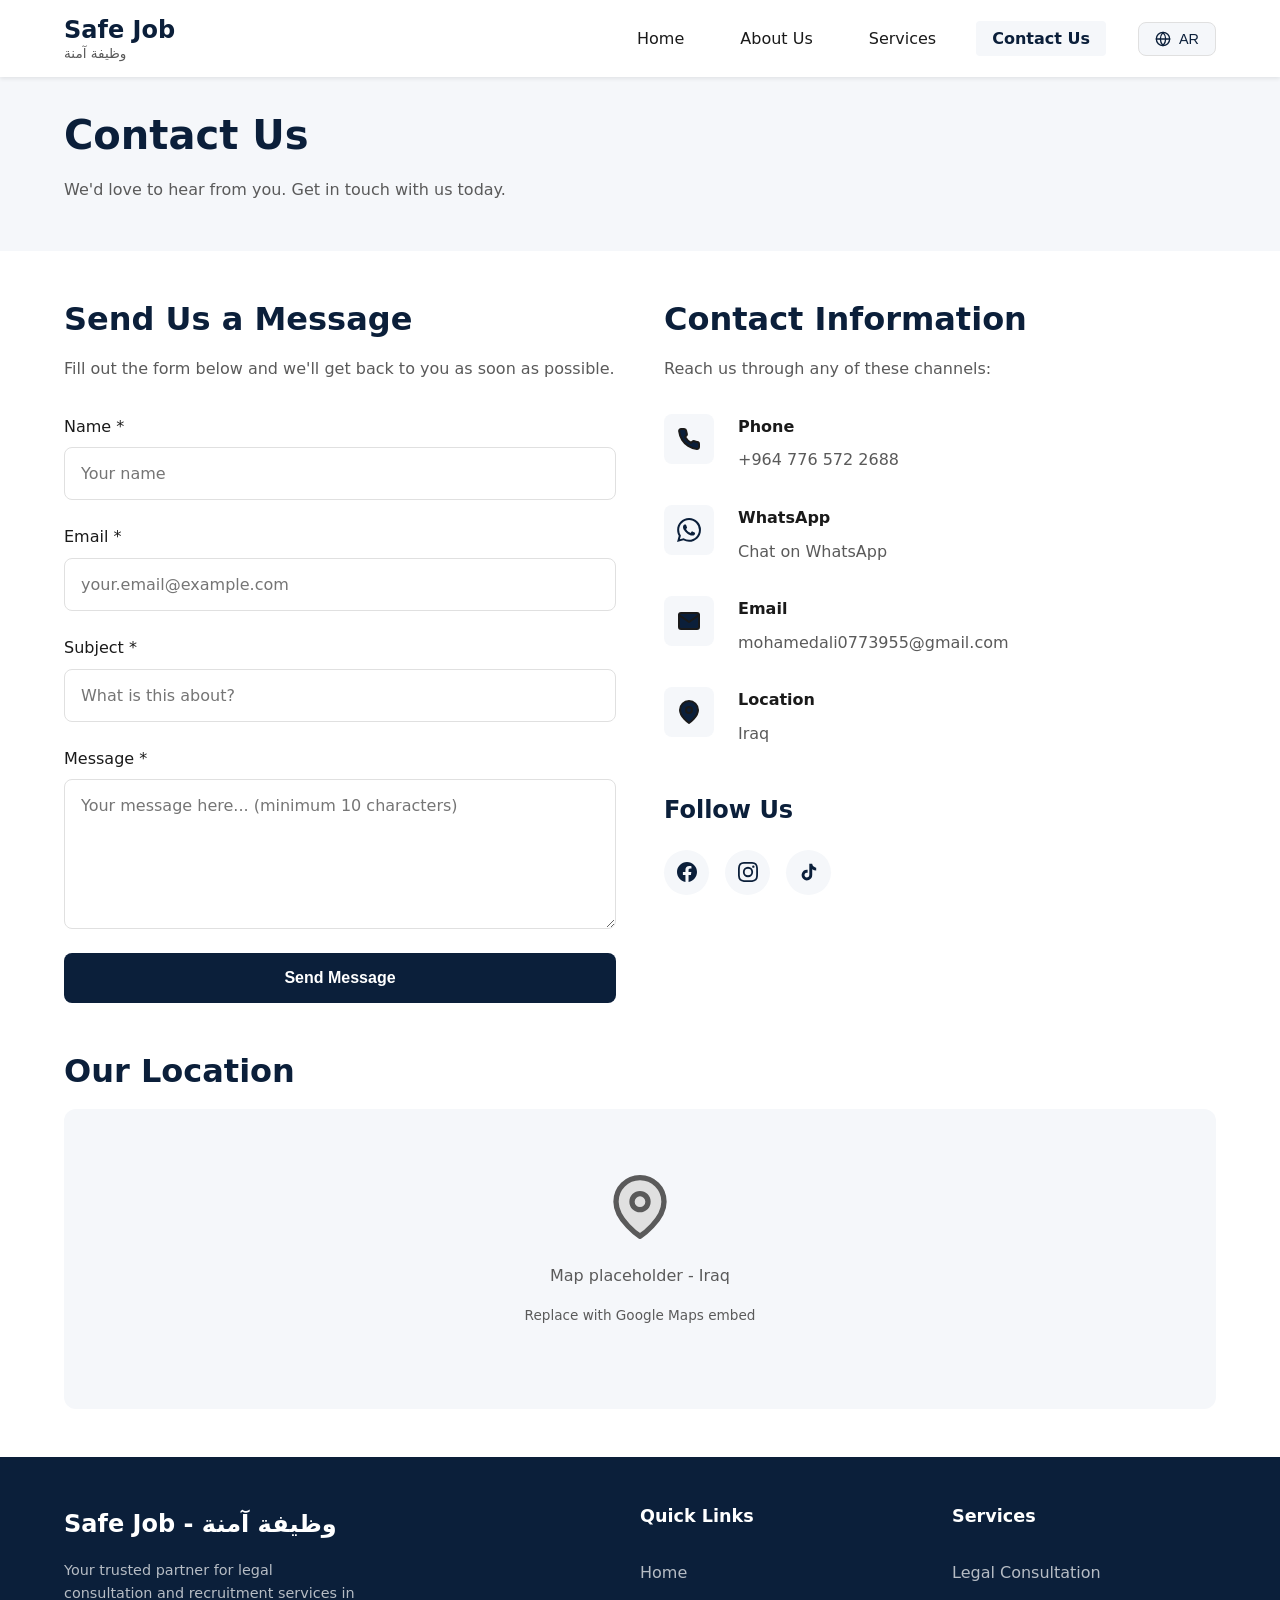
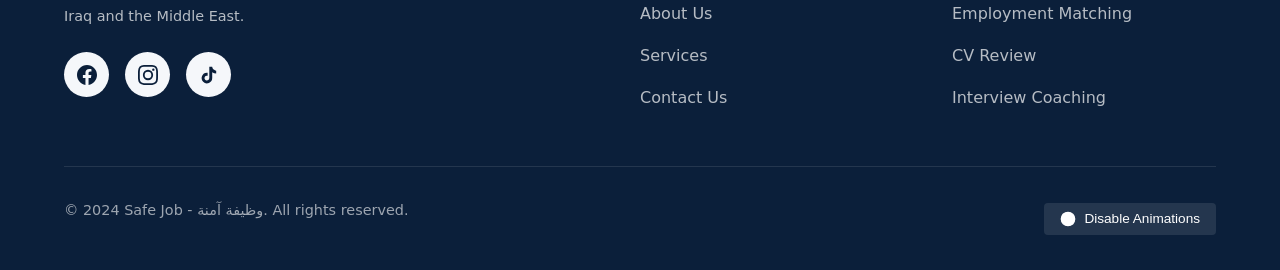
<file: contact.html>
<!-- 
  Safe Job - وظيفة آمنة | Contact Page
  صفحة الاتصال - تتضمن نموذج الاتصال والمعلومات والتواصل الاجتماعي
  
  Testing Language Switcher: اضغط زر تبديل اللغة في الأعلى
  WhatsApp Number: لتغيير رقم الواتساب، عدل الرقم في الرابط أدناه
  Contact Email: لتفعيل البريد الإلكتروني استخدم خدمة مثل Formspree
  Example Formspree: action="https://formspree.io/f/your-form-id"
-->
<!DOCTYPE html>
<html lang="en" dir="ltr">
<head>
    <meta charset="UTF-8">
    <meta name="viewport" content="width=device-width, initial-scale=1.0">
    <meta name="description" content="Contact Safe Job - وظيفة آمنة - Get in touch with us">
    <title>Contact Us - Safe Job - وظيفة آمنة</title>
    <link rel="stylesheet" href="styles.css">
    <script src="script.js" defer></script>
</head>
<body>
    <!-- Header -->
    <header class="sj-header" role="banner">
        <div class="sj-container">
            <div class="sj-header__inner">
                <!-- Logo -->
                <a href="index.html" class="sj-logo" aria-label="Safe Job Home">
                    <span class="sj-logo__main">Safe Job</span>
                    <span class="sj-logo__sub">وظيفة آمنة</span>
                </a>
                
                <!-- Navigation -->
                <nav class="sj-nav" role="navigation" aria-label="Main Navigation">
                    <button class="sj-menu-toggle" id="sj-menu-toggle" aria-expanded="false" aria-controls="sj-nav-list" aria-label="Toggle menu">
                        <span class="sj-menu-toggle__bar"></span>
                        <span class="sj-menu-toggle__bar"></span>
                        <span class="sj-menu-toggle__bar"></span>
                    </button>
                    
                    <ul class="sj-nav__list" id="sj-nav-list" role="menubar">
                        <li role="none">
                            <a href="index.html" class="sj-nav__link" 
                               data-nav-en="Home" data-nav-ar="الرئيسية"
                               data-href-en="index.html" data-href-ar="index.html"
                               role="menuitem">Home</a>
                        </li>
                        <li role="none">
                            <a href="about.html" class="sj-nav__link" 
                               data-nav-en="About Us" data-nav-ar="من نحن"
                               data-href-en="about.html" data-href-ar="about.html"
                               role="menuitem">About Us</a>
                        </li>
                        <li role="none">
                            <a href="services.html" class="sj-nav__link"
                               data-nav-en="Services" data-nav-ar="الخدمات"
                               data-href-en="services.html" data-href-ar="services.html"
                               role="menuitem">Services</a>
                        </li>
                        <li role="none">
                            <a href="contact.html" class="sj-nav__link sj-nav__link--active" 
                               data-nav-en="Contact Us" data-nav-ar="اتصل بنا"
                               data-href-en="contact.html" data-href-ar="contact.html"
                               role="menuitem">Contact Us</a>
                        </li>
                    </ul>
                    
                    <!-- Language Toggle -->
                    <button class="sj-lang-toggle" id="sj-lang-toggle" aria-label="Switch to Arabic">
                        <svg xmlns="http://www.w3.org/2000/svg" width="16" height="16" viewBox="0 0 24 24" fill="none" stroke="currentColor" stroke-width="2" stroke-linecap="round" stroke-linejoin="round">
                            <circle cx="12" cy="12" r="10"></circle>
                            <line x1="2" y1="12" x2="22" y2="12"></line>
                            <path d="M12 2a15.3 15.3 0 0 1 4 10 15.3 15.3 0 0 1-4 10 15.3 15.3 0 0 1-4-10 15.3 15.3 0 0 1 4-10z"></path>
                        </svg>
                        AR
                    </button>
                </nav>
            </div>
        </div>
    </header>

    <!-- Main Content -->
    <main>
        <!-- Page Header -->
        <section class="sj-section sj-section--secondary" style="padding: var(--sj-spacing-lg) 0;">
            <div class="sj-container">
                <h1 data-contact-title-en="Contact Us" data-contact-title-ar="اتصل بنا">Contact Us</h1>
                <p data-contact-subtitle-en="We'd love to hear from you. Get in touch with us today." data-contact-subtitle-ar="نود أن نسمع منك. تواصل معنا اليوم.">
                    We'd love to hear from you. Get in touch with us today.
                </p>
            </div>
        </section>

        <!-- Contact Section -->
        <section class="sj-section" aria-label="Contact Information">
            <div class="sj-container">
                <div class="sj-contact-grid">
                    <!-- Contact Form -->
                    <div class="sj-animate-on-scroll">
                        <h2>Send Us a Message</h2>
                        <p style="margin-bottom: var(--sj-spacing-lg);">Fill out the form below and we'll get back to you as soon as possible.</p>
                        
                        <!-- 
                            Contact Form Notes (Arabic):
                            - الحقول المطلوبة يجب ملؤها
                            - البريد الإلكتروني يجب أن يكون صحيحاً
                            - الرسالة يجب أن تكون 10 أحرف على الأقل
                            - لاستخدام Formspree: أنشئ حساباً مجانياً على formspree.io
                            - احصلي على form ID وضعيه في الرابط أدناه
                            - مثال: action="https://formspree.io/f/your-form-id"
                        -->
                        
                        <!-- Formspree Form - Replace 'YOUR_FORMSPREE_ID' with your actual form ID from formspree.io -->
                        <form class="sj-form" id="sj-contact-form" action="https://formspree.io/f/mpwzgzlr" method="POST">
                            <input type="hidden" name="_subject" value="New Contact Form Submission - Safe Job">
                            <input type="hidden" name="_next" value="?submitted=true">
                            <input type="text" name="_gotcha" style="display:none" tabindex="-1" autocomplete="off">
                            
                            <div class="sj-form__group">
                                <label for="sj-name" class="sj-form__label">Name *</label>
                                <input type="text" id="sj-name" name="name" class="sj-form__input" required aria-required="true" placeholder="Your name">
                                <span class="sj-form__error">Please enter your name</span>
                            </div>
                            
                            <div class="sj-form__group">
                                <label for="sj-email" class="sj-form__label">Email *</label>
                                <input type="email" id="sj-email" name="email" class="sj-form__input" required aria-required="true" placeholder="your.email@example.com">
                                <span class="sj-form__error">Please enter a valid email address</span>
                            </div>
                            
                            <div class="sj-form__group">
                                <label for="sj-subject" class="sj-form__label">Subject *</label>
                                <input type="text" id="sj-subject" name="subject" class="sj-form__input" required aria-required="true" placeholder="What is this about?">
                                <span class="sj-form__error">Please enter a subject</span>
                            </div>
                            
                            <div class="sj-form__group">
                                <label for="sj-message" class="sj-form__label">Message *</label>
                                <textarea id="sj-message" name="message" class="sj-form__textarea" required aria-required="true" placeholder="Your message here... (minimum 10 characters)"></textarea>
                                <span class="sj-form__error">Message must be at least 10 characters</span>
                            </div>
                            
                            <button type="submit" class="sj-btn sj-btn--primary">Send Message</button>
                            
                            <!-- Success/Error Messages -->
                            <div class="sj-form__success" role="alert" aria-live="polite"></div>
                            <div class="sj-form__error" role="alert" aria-live="assertive"></div>
                        </form>
                    </div>
                    
                    <!-- Contact Info -->
                    <div class="sj-animate-on-scroll">
                        <h2>Contact Information</h2>
                        <p style="margin-bottom: var(--sj-spacing-lg);">Reach us through any of these channels:</p>
                        
                        <div class="sj-contact-info">
                            <!-- Phone -->
                            <div class="sj-contact-item">
                                <div class="sj-contact-item__icon">
                                    <svg xmlns="http://www.w3.org/2000/svg" viewBox="0 0 24 24" fill="none" stroke="currentColor" stroke-width="2" stroke-linecap="round" stroke-linejoin="round">
                                        <path d="M22 16.92v3a2 2 0 0 1-2.18 2 19.79 19.79 0 0 1-8.63-3.07 19.5 19.5 0 0 1-6-6 19.79 19.79 0 0 1-3.07-8.67A2 2 0 0 1 4.11 2h3a2 2 0 0 1 2 1.72 12.84 12.84 0 0 0 .7 2.81 2 2 0 0 1-.45 2.11L8.09 9.91a16 16 0 0 0 6 6l1.27-1.27a2 2 0 0 1 2.11-.45 12.84 12.84 0 0 0 2.81.7A2 2 0 0 1 22 16.92z"></path>
                                    </svg>
                                </div>
                                <div>
                                    <div class="sj-contact-item__label">Phone</div>
                                    <a href="tel:+9647765722688" class="sj-contact-item__value">+964 776 572 2688</a>
                                </div>
                            </div>
                            
                            <!-- WhatsApp -->
                            <div class="sj-contact-item">
                                <div class="sj-contact-item__icon">
                                    <svg xmlns="http://www.w3.org/2000/svg" viewBox="0 0 24 24" fill="currentColor">
                                        <path d="M17.472 14.382c-.297-.149-1.758-.867-2.03-.967-.273-.099-.471-.148-.67.15-.197.297-.767.966-.94 1.164-.173.199-.347.223-.644.075-.297-.15-1.255-.463-2.39-1.475-.883-.788-1.48-1.761-1.653-2.059-.173-.297-.018-.458.13-.606.134-.133.298-.347.446-.52.149-.174.198-.298.298-.497.099-.198.05-.371-.025-.52-.075-.149-.669-1.612-.916-2.207-.242-.579-.487-.5-.669-.51-.173-.008-.371-.01-.57-.01-.198 0-.52.074-.792.372-.272.297-1.04 1.016-1.04 2.479 0 1.462 1.065 2.875 1.213 3.074.149.198 2.096 3.2 5.077 4.487.709.306 1.262.489 1.694.625.712.227 1.36.195 1.871.118.571-.085 1.758-.719 2.006-1.413.248-.694.248-1.289.173-1.413-.074-.124-.272-.198-.57-.347m-5.421 7.403h-.004a9.87 9.87 0 01-5.031-1.378l-.361-.214-3.741.982.998-3.648-.235-.374a9.86 9.86 0 01-1.51-5.26c.001-5.45 4.436-9.884 9.888-9.884 2.64 0 5.122 1.03 6.988 2.898a9.825 9.825 0 012.893 6.994c-.003 5.45-4.437 9.884-9.885 9.884m8.413-18.297A11.815 11.815 0 0012.05 0C5.495 0 .16 5.335.157 11.892c0 2.096.547 4.142 1.588 5.945L.057 24l6.305-1.654a11.882 11.882 0 005.683 1.448h.005c6.554 0 11.89-5.335 11.893-11.893a11.821 11.821 0 00-3.48-8.413z"/>
                                    </svg>
                                </div>
                                <div>
                                    <div class="sj-contact-item__label">WhatsApp</div>
                                    <a href="https://wa.me/9647765722688?text=Hello,%20I'm%20interested%20in%20Safe%20Job%20services." 
                                       class="sj-contact-item__value" 
                                       data-whatsapp="contact"
                                       target="_blank" 
                                       rel="noopener noreferrer">
                                        Chat on WhatsApp
                                    </a>
                                </div>
                            </div>
                            
                            <!-- Email -->
                            <div class="sj-contact-item">
                                <div class="sj-contact-item__icon">
                                    <svg xmlns="http://www.w3.org/2000/svg" viewBox="0 0 24 24" fill="none" stroke="currentColor" stroke-width="2" stroke-linecap="round" stroke-linejoin="round">
                                        <path d="M4 4h16c1.1 0 2 .9 2 2v12c0 1.1-.9 2-2 2H4c-1.1 0-2-.9-2-2V6c0-1.1.9-2 2-2z"></path>
                                        <polyline points="22,6 12,13 2,6"></polyline>
                                    </svg>
                                </div>
                                <div>
                                    <div class="sj-contact-item__label">Email</div>
                                    <a href="mailto:mohamedali0773955@gmail.com" class="sj-contact-item__value">mohamedali0773955@gmail.com</a>
                                </div>
                            </div>
                            
                            <!-- Location -->
                            <div class="sj-contact-item">
                                <div class="sj-contact-item__icon">
                                    <svg xmlns="http://www.w3.org/2000/svg" viewBox="0 0 24 24" fill="none" stroke="currentColor" stroke-width="2" stroke-linecap="round" stroke-linejoin="round">
                                        <path d="M21 10c0 7-9 13-9 13s-9-6-9-13a9 9 0 0 1 18 0z"></path>
                                        <circle cx="12" cy="10" r="3"></circle>
                                    </svg>
                                </div>
                                <div>
                                    <div class="sj-contact-item__label">Location</div>
                                    <span class="sj-contact-item__value">Iraq</span>
                                </div>
                            </div>
                        </div>
                        
                        <!-- Social Links -->
                        <div style="margin-top: var(--sj-spacing-xl);">
                            <h3 style="margin-bottom: var(--sj-spacing-md);">Follow Us</h3>
                            <div class="sj-social-links">
                                <a href="https://www.facebook.com/share/18RB3UJqRR/?mibextid=wwXIfr" 
                                   class="sj-social-link" 
                                   target="_blank" 
                                   rel="noopener noreferrer"
                                   aria-label="Facebook">
                                    <svg xmlns="http://www.w3.org/2000/svg" viewBox="0 0 24 24" fill="currentColor">
                                        <path d="M24 12.073c0-6.627-5.373-12-12-12s-12 5.373-12 12c0 5.99 4.388 10.954 10.125 11.854v-8.385H7.078v-3.47h3.047V9.43c0-3.007 1.792-4.669 4.533-4.669 1.312 0 2.686.235 2.686.235v2.953H15.83c-1.491 0-1.956.925-1.956 1.874v2.25h3.328l-.532 3.47h-2.796v8.385C19.612 23.027 24 18.062 24 12.073z"/>
                                    </svg>
                                </a>
                                <a href="https://www.instagram.com/h4p1.7?igsh=MXNzdzN0aHcxZXl6dw%3D%3D&utm_source=qr" 
                                   class="sj-social-link" 
                                   target="_blank" 
                                   rel="noopener noreferrer"
                                   aria-label="Instagram">
                                    <svg xmlns="http://www.w3.org/2000/svg" viewBox="0 0 24 24" fill="currentColor">
                                        <path d="M12 2.163c3.204 0 3.584.012 4.85.07 3.252.148 4.771 1.691 4.919 4.919.058 1.265.069 1.645.069 4.849 0 3.205-.012 3.584-.069 4.849-.149 3.225-1.664 4.771-4.919 4.919-1.266.058-1.644.07-4.85.07-3.204 0-3.584-.012-4.849-.07-3.26-.149-4.771-1.699-4.919-4.92-.058-1.265-.07-1.644-.07-4.849 0-3.204.013-3.583.07-4.849.149-3.227 1.664-4.771 4.919-4.919 1.266-.057 1.645-.069 4.849-.069zM12 0C8.741 0 8.333.014 7.053.072 2.695.272.273 2.69.073 7.052.014 8.333 0 8.741 0 12c0 3.259.014 3.668.072 4.948.2 4.358 2.618 6.78 6.98 6.98C8.333 23.986 8.741 24 12 24c3.259 0 3.668-.014 4.948-.072 4.354-.2 6.782-2.618 6.979-6.98.059-1.28.073-1.689.073-4.948 0-3.259-.014-3.667-.072-4.947-.196-4.354-2.617-6.78-6.979-6.98C15.668.014 15.259 0 12 0zm0 5.838a6.162 6.162 0 100 12.324 6.162 6.162 0 000-12.324zM12 16a4 4 0 110-8 4 4 0 010 8zm6.406-11.845a1.44 1.44 0 100 2.881 1.44 1.44 0 000-2.881z"/>
                                    </svg>
                                </a>
                                <a href="https://www.tiktok.com/@m_h.12_d?_r=1&_t=ZS-93ymhmLVT2C" 
                                   class="sj-social-link" 
                                   target="_blank" 
                                   rel="noopener noreferrer"
                                   aria-label="TikTok">
                                    <svg xmlns="http://www.w3.org/2000/svg" viewBox="0 0 24 24" fill="currentColor">
                                        <path d="M19.59 6.69a4.83 4.83 0 01-3.77-4.25V2h-3.45v13.67a2.89 2.89 0 01-5.2 1.74 2.89 2.89 0 012.31-4.64 2.93 2.93 0 01.88.13V9.4a6.84 6.84 0 00-1-.05A6.33 6.33 0 005 20.1a6.34 6.34 0 0010.86-4.43v-7a8.16 8.16 0 004.77 1.52v-3.4a4.85 4.85 0 01-1-.1z"/>
                                    </svg>
                                </a>
                            </div>
                        </div>
                    </div>
                </div>
                
                <!-- Map Placeholder -->
                <div style="margin-top: var(--sj-spacing-xl);">
                    <h2>Our Location</h2>
                    <!-- 
                        Map Placeholder Note (Arabic):
                        لاستبدال هذا العنصر بخريطة Google:
                        1. اذهب إلى Google Maps واحصل على كود التضمين
                        2. استبدل div.sj-map بكود iframe من Google
                        3. مثال: <iframe src="https://www.google.com/maps/embed?..." ...></iframe>
                    -->
                    <div class="sj-map">
                        <div class="sj-map__placeholder">
                            <svg xmlns="http://www.w3.org/2000/svg" viewBox="0 0 24 24" fill="none" stroke="currentColor" stroke-width="2" stroke-linecap="round" stroke-linejoin="round">
                                <path d="M21 10c0 7-9 13-9 13s-9-6-9-13a9 9 0 0 1 18 0z"></path>
                                <circle cx="12" cy="10" r="3"></circle>
                            </svg>
                            <p>Map placeholder - Iraq</p>
                            <p style="font-size: 0.85rem;">Replace with Google Maps embed</p>
                        </div>
                    </div>
                </div>
            </div>
        </section>
    </main>

    <!-- Footer -->
    <footer class="sj-footer" role="contentinfo">
        <div class="sj-container">
            <div class="sj-footer__grid">
                <div class="sj-footer__brand">
                    <div class="sj-footer__logo">Safe Job - وظيفة آمنة</div>
                    <p class="sj-footer__desc">Your trusted partner for legal consultation and recruitment services in Iraq and the Middle East.</p>
                    <div class="sj-social-links">
                        <a href="https://www.facebook.com/share/18RB3UJqRR/?mibextid=wwXIfr" 
                           class="sj-social-link" 
                           target="_blank" 
                           rel="noopener noreferrer"
                           aria-label="Facebook">
                            <svg xmlns="http://www.w3.org/2000/svg" viewBox="0 0 24 24" fill="currentColor">
                                <path d="M24 12.073c0-6.627-5.373-12-12-12s-12 5.373-12 12c0 5.99 4.388 10.954 10.125 11.854v-8.385H7.078v-3.47h3.047V9.43c0-3.007 1.792-4.669 4.533-4.669 1.312 0 2.686.235 2.686.235v2.953H15.83c-1.491 0-1.956.925-1.956 1.874v2.25h3.328l-.532 3.47h-2.796v8.385C19.612 23.027 24 18.062 24 12.073z"/>
                            </svg>
                        </a>
                        <a href="https://www.instagram.com/h4p1.7?igsh=MXNzdzN0aHcxZXl6dw%3D%3D&utm_source=qr" 
                           class="sj-social-link" 
                           target="_blank" 
                           rel="noopener noreferrer"
                           aria-label="Instagram">
                            <svg xmlns="http://www.w3.org/2000/svg" viewBox="0 0 24 24" fill="currentColor">
                                <path d="M12 2.163c3.204 0 3.584.012 4.85.07 3.252.148 4.771 1.691 4.919 4.919.058 1.265.069 1.645.069 4.849 0 3.205-.012 3.584-.069 4.849-.149 3.225-1.664 4.771-4.919 4.919-1.266.058-1.644.07-4.85.07-3.204 0-3.584-.012-4.849-.07-3.26-.149-4.771-1.699-4.919-4.92-.058-1.265-.07-1.644-.07-4.849 0-3.204.013-3.583.07-4.849.149-3.227 1.664-4.771 4.919-4.919 1.266-.057 1.645-.069 4.849-.069zM12 0C8.741 0 8.333.014 7.053.072 2.695.272.273 2.69.073 7.052.014 8.333 0 8.741 0 12c0 3.259.014 3.668.072 4.948.2 4.358 2.618 6.78 6.98 6.98C8.333 23.986 8.741 24 12 24c3.259 0 3.668-.014 4.948-.072 4.354-.2 6.782-2.618 6.979-6.98.059-1.28.073-1.689.073-4.948 0-3.259-.014-3.667-.072-4.947-.196-4.354-2.617-6.78-6.979-6.98C15.668.014 15.259 0 12 0zm0 5.838a6.162 6.162 0 100 12.324 6.162 6.162 0 000-12.324zM12 16a4 4 0 110-8 4 4 0 010 8zm6.406-11.845a1.44 1.44 0 100 2.881 1.44 1.44 0 000-2.881z"/>
                            </svg>
                        </a>
                        <a href="https://www.tiktok.com/@m_h.12_d?_r=1&_t=ZS-93ymhmLVT2C" 
                           class="sj-social-link" 
                           target="_blank" 
                           rel="noopener noreferrer"
                           aria-label="TikTok">
                            <svg xmlns="http://www.w3.org/2000/svg" viewBox="0 0 24 24" fill="currentColor">
                                <path d="M19.59 6.69a4.83 4.83 0 01-3.77-4.25V2h-3.45v13.67a2.89 2.89 0 01-5.2 1.74 2.89 2.89 0 012.31-4.64 2.93 2.93 0 01.88.13V9.4a6.84 6.84 0 00-1-.05A6.33 6.33 0 005 20.1a6.34 6.34 0 0010.86-4.43v-7a8.16 8.16 0 004.77 1.52v-3.4a4.85 4.85 0 01-1-.1z"/>
                            </svg>
                        </a>
                    </div>
                </div>
                
                <div class="sj-footer__section">
                    <h4 class="sj-footer__title">Quick Links</h4>
                    <ul class="sj-footer__links">
                        <li><a href="index.html" class="sj-footer__link" data-footer-link-en="Home" data-footer-link-ar="الرئيسية">Home</a></li>
                        <li><a href="about.html" class="sj-footer__link" data-footer-link-en="About Us" data-footer-link-ar="من نحن">About Us</a></li>
                        <li><a href="services.html" class="sj-footer__link" data-footer-link-en="Services" data-footer-link-ar="الخدمات">Services</a></li>
                        <li><a href="contact.html" class="sj-footer__link" data-footer-link-en="Contact Us" data-footer-link-ar="اتصل بنا">Contact Us</a></li>
                    </ul>
                </div>
                
                <div class="sj-footer__section">
                    <h4 class="sj-footer__title">Services</h4>
                    <ul class="sj-footer__links">
                        <li><a href="services.html" class="sj-footer__link" data-footer-link-en="Legal Consultation" data-footer-link-ar="الاستشارات القانونية">Legal Consultation</a></li>
                        <li><a href="services.html" class="sj-footer__link" data-footer-link-en="Employment Matching" data-footer-link-ar="مطابقة التوظيف">Employment Matching</a></li>
                        <li><a href="services.html" class="sj-footer__link" data-footer-link-en="CV Review" data-footer-link-ar="مراجعة السيرة الذاتية">CV Review</a></li>
                        <li><a href="services.html" class="sj-footer__link" data-footer-link-en="Interview Coaching" data-footer-link-ar="تدريب المقابلات">Interview Coaching</a></li>
                    </ul>
                </div>
            </div>
            
            <div class="sj-footer__bottom">
                <p class="sj-footer__copyright">&copy; 2024 Safe Job - وظيفة آمنة. All rights reserved.</p>
                <div class="sj-footer__settings">
                    <button class="sj-animation-toggle" id="sj-animation-toggle" aria-label="Toggle animations">
                        <svg xmlns="http://www.w3.org/2000/svg" width="16" height="16" viewBox="0 0 24 24" fill="none" stroke="currentColor" stroke-width="2" stroke-linecap="round" stroke-linejoin="round">
                            <circle cx="12" cy="12" r="10"></circle>
                            <line x1="4.93" y1="4.93" x2="19.07" y2="19.07"></line>
                        </svg>
                        Disable Animations
                    </button>
                </div>
            </div>
        </div>
    </footer>
</body>
</html>
</file>
<file: styles.css>
/* ==========================================================================
   Safe Job - وظيفة آمنة | Main Stylesheet
   ========================================================================== */

/* ========================================
   SECTION: CSS Variables & Root
   English: Global CSS variables for colors, spacing, and design tokens
   Arabic: متغيرات CSS العامة للألوان والتباعد وعناصر التصميم
   ======================================== */

:root {
    /* Color Palette */
    --sj-primary: #0B1F3A;
    --sj-primary-dark: #162F59;
    --sj-secondary: #F5F7FA;
    --sj-background: #FFFFFF;
    --sj-text: #1A1A1A;
    --sj-text-light: #5A5A5A;
    --sj-border: #E0E0E0;
    --sj-success: #28A745;
    --sj-error: #DC3545;
    --sj-white: #FFFFFF;
    
    /* Spacing */
    --sj-spacing-xs: 0.5rem;
    --sj-spacing-sm: 1rem;
    --sj-spacing-md: 1.5rem;
    --sj-spacing-lg: 2rem;
    --sj-spacing-xl: 3rem;
    --sj-spacing-xxl: 4rem;
    
    /* Container */
    --sj-container-max: 1200px;
    
    /* Transitions */
    --sj-transition: 0.3s ease;
    --sj-transition-slow: 0.5s ease;
    
    /* Shadows */
    --sj-shadow-sm: 0 2px 4px rgba(0, 0, 0, 0.08);
    --sj-shadow-md: 0 4px 12px rgba(0, 0, 0, 0.1);
    --sj-shadow-lg: 0 8px 24px rgba(0, 0, 0, 0.12);
    
    /* Border Radius */
    --sj-radius-sm: 4px;
    --sj-radius-md: 8px;
    --sj-radius-lg: 12px;
    
    /* Font */
    --sj-font-family: system-ui, -apple-system, "Segoe UI", Roboto, "Helvetica Neue", Arial, "Noto Sans", "Segoe UI Emoji", sans-serif;
}

/* ========================================
   SECTION: Reset & Base Styles
   English: CSS reset and base typography
   Arabic: إعادة تعيين CSS والطباعة الأساسية
   ======================================== */

*, *::before, *::after {
    box-sizing: border-box;
    margin: 0;
    padding: 0;
}

html {
    scroll-behavior: smooth;
    font-size: 16px;
}

body {
    font-family: var(--sj-font-family);
    background-color: var(--sj-background);
    color: var(--sj-text);
    line-height: 1.6;
    min-height: 100vh;
    overflow-x: hidden;
}

/* RTL Support */
html[dir="rtl"] {
    direction: rtl;
}

html[dir="rtl"] .sj-hero__carousel-nav {
    flex-direction: row-reverse;
}

/* ========================================
   SECTION: Accessibility
   English: Focus styles and reduced motion
   Arabic: أنماط التركيز وتقليل الحركة
   ======================================== */

:focus-visible {
    outline: 3px solid var(--sj-primary);
    outline-offset: 2px;
}

.sr-only {
    position: absolute;
    width: 1px;
    height: 1px;
    padding: 0;
    margin: -1px;
    overflow: hidden;
    clip: rect(0, 0, 0, 0);
    white-space: nowrap;
    border: 0;
}

/* Reduced Motion */
@media (prefers-reduced-motion: reduce) {
    *, *::before, *::after {
        animation-duration: 0.01ms !important;
        animation-iteration-count: 1 !important;
        transition-duration: 0.01ms !important;
        scroll-behavior: auto !important;
    }
}

/* Disabled Animations Class */
.sj-animations-disabled *,
.sj-animations-disabled *::before,
.sj-animations-disabled *::after {
    animation: none !important;
    transition: none !important;
}

/* ========================================
   SECTION: Typography
   English: Typography styles
   Arabic: أنماط الطباعة
   ======================================== */

h1, h2, h3, h4, h5, h6 {
    font-weight: 700;
    line-height: 1.3;
    color: var(--sj-primary);
    margin-bottom: var(--sj-spacing-sm);
}

h1 { font-size: 2.5rem; }
h2 { font-size: 2rem; }
h3 { font-size: 1.5rem; }
h4 { font-size: 1.25rem; }

p {
    margin-bottom: var(--sj-spacing-sm);
    color: var(--sj-text-light);
}

a {
    color: var(--sj-primary);
    text-decoration: none;
    transition: color var(--sj-transition);
}

a:hover {
    color: var(--sj-primary-dark);
}

/* ========================================
   SECTION: Layout Utilities
   English: Container and grid utilities
   Arabic: أدوات الحاوية والشبكة
   ======================================== */

.sj-container {
    width: 100%;
    max-width: var(--sj-container-max);
    margin: 0 auto;
    padding: 0 var(--sj-spacing-md);
}

.sj-section {
    padding: var(--sj-spacing-xl) 0;
}

.sj-section--secondary {
    background-color: var(--sj-secondary);
}

/* ========================================
   SECTION: Header & Navigation
   English: Header styles and navigation
   Arabic: أنماط الرأس والتنقل
   ======================================== */

.sj-header {
    background-color: var(--sj-background);
    box-shadow: var(--sj-shadow-sm);
    position: sticky;
    top: 0;
    z-index: 1000;
}

.sj-header__inner {
    display: flex;
    align-items: center;
    justify-content: space-between;
    padding: var(--sj-spacing-sm) 0;
    min-height: 70px;
}

.sj-logo {
    display: flex;
    flex-direction: column;
    align-items: flex-start;
}

html[dir="rtl"] .sj-logo {
    align-items: flex-end;
}

.sj-logo__main {
    font-size: 1.5rem;
    font-weight: 700;
    color: var(--sj-primary);
    line-height: 1.2;
}

.sj-logo__sub {
    font-size: 0.85rem;
    color: var(--sj-text-light);
    line-height: 1.2;
}

.sj-nav {
    display: flex;
    align-items: center;
    gap: var(--sj-spacing-lg);
}

.sj-nav__list {
    display: flex;
    list-style: none;
    gap: var(--sj-spacing-md);
}

.sj-nav__link {
    color: var(--sj-text);
    font-weight: 500;
    padding: var(--sj-spacing-xs) var(--sj-spacing-sm);
    border-radius: var(--sj-radius-sm);
    transition: all var(--sj-transition);
}

.sj-nav__link:hover,
.sj-nav__link--active {
    color: var(--sj-primary);
    background-color: var(--sj-secondary);
}

.sj-nav__link--active {
    font-weight: 600;
}

/* Language Switcher */
.sj-lang-toggle {
    display: flex;
    align-items: center;
    gap: var(--sj-spacing-xs);
    padding: var(--sj-spacing-xs) var(--sj-spacing-sm);
    background-color: var(--sj-secondary);
    border: 1px solid var(--sj-border);
    border-radius: var(--sj-radius-md);
    cursor: pointer;
    font-size: 0.9rem;
    font-weight: 500;
    color: var(--sj-primary);
    transition: all var(--sj-transition);
}

.sj-lang-toggle:hover {
    background-color: var(--sj-primary);
    color: var(--sj-white);
    border-color: var(--sj-primary);
}

/* Mobile Menu Button */
.sj-menu-toggle {
    display: none;
    flex-direction: column;
    justify-content: center;
    gap: 5px;
    width: 40px;
    height: 40px;
    background: none;
    border: none;
    cursor: pointer;
    padding: 8px;
}

.sj-menu-toggle__bar {
    display: block;
    width: 100%;
    height: 2px;
    background-color: var(--sj-primary);
    transition: all var(--sj-transition);
    border-radius: 2px;
}

.sj-menu-toggle[aria-expanded="true"] .sj-menu-toggle__bar:nth-child(1) {
    transform: rotate(45deg) translate(5px, 5px);
}

.sj-menu-toggle[aria-expanded="true"] .sj-menu-toggle__bar:nth-child(2) {
    opacity: 0;
}

.sj-menu-toggle[aria-expanded="true"] .sj-menu-toggle__bar:nth-child(3) {
    transform: rotate(-45deg) translate(5px, -5px);
}

/* ========================================
   SECTION: Hero Section
   English: Hero carousel and banner styles
   Arabic: أنماط バナー ودوار الشرائح
   ======================================== */

.sj-hero {
    position: relative;
    height: 600px;
    overflow: hidden;
    background-color: var(--sj-primary);
}

.sj-hero__carousel {
    position: relative;
    width: 100%;
    height: 100%;
}

.sj-hero__slide {
    position: absolute;
    top: 0;
    left: 0;
    width: 100%;
    height: 100%;
    opacity: 0;
    visibility: hidden;
    transition: opacity var(--sj-transition-slow), visibility var(--sj-transition-slow);
}

.sj-hero__slide--active {
    opacity: 1;
    visibility: visible;
}

.sj-hero__image {
    width: 100%;
    height: 100%;
    object-fit: cover;
}

.sj-hero__overlay {
    position: absolute;
    top: 0;
    left: 0;
    width: 100%;
    height: 100%;
    background: linear-gradient(to right, rgba(11, 31, 58, 0.85), rgba(11, 31, 58, 0.6));
    display: flex;
    align-items: center;
    justify-content: center;
}

html[dir="rtl"] .sj-hero__overlay {
    background: linear-gradient(to left, rgba(11, 31, 58, 0.85), rgba(11, 31, 58, 0.6));
}

.sj-hero__content {
    text-align: center;
    color: var(--sj-white);
    max-width: 800px;
    padding: var(--sj-spacing-md);
    transform: translateY(30px);
    opacity: 0;
    transition: all 0.8s ease;
}

.sj-hero__slide--active .sj-hero__content {
    transform: translateY(0);
    opacity: 1;
}

.sj-hero__title {
    font-size: 3rem;
    color: var(--sj-white);
    margin-bottom: var(--sj-spacing-md);
    text-shadow: 0 2px 4px rgba(0, 0, 0, 0.3);
}

.sj-hero__subtitle {
    font-size: 1.25rem;
    margin-bottom: var(--sj-spacing-lg);
    color: rgba(255, 255, 255, 0.9);
}

.sj-hero__cta {
    display: inline-block;
    padding: var(--sj-spacing-sm) var(--sj-spacing-xl);
    background-color: var(--sj-white);
    color: var(--sj-primary);
    font-weight: 600;
    border-radius: var(--sj-radius-md);
    transition: all var(--sj-transition);
    box-shadow: var(--sj-shadow-md);
}

.sj-hero__cta:hover {
    background-color: var(--sj-primary-dark);
    color: var(--sj-white);
    transform: translateY(-2px);
    box-shadow: var(--sj-shadow-lg);
}

/* Carousel Navigation */
.sj-hero__carousel-nav {
    position: absolute;
    bottom: var(--sj-spacing-lg);
    left: 50%;
    transform: translateX(-50%);
    display: flex;
    align-items: center;
    gap: var(--sj-spacing-md);
    z-index: 10;
}

.sj-hero__arrow {
    display: flex;
    align-items: center;
    justify-content: center;
    width: 50px;
    height: 50px;
    background-color: rgba(255, 255, 255, 0.2);
    border: none;
    border-radius: 50%;
    cursor: pointer;
    transition: all var(--sj-transition);
    backdrop-filter: blur(4px);
}

.sj-hero__arrow:hover {
    background-color: rgba(255, 255, 255, 0.4);
    box-shadow: var(--sj-shadow-md);
}

.sj-hero__arrow svg {
    width: 24px;
    height: 24px;
    fill: var(--sj-white);
}

.sj-hero__dots {
    display: flex;
    gap: var(--sj-spacing-xs);
}

.sj-hero__dot {
    width: 12px;
    height: 12px;
    background-color: rgba(255, 255, 255, 0.4);
    border: none;
    border-radius: 50%;
    cursor: pointer;
    transition: all var(--sj-transition);
    padding: 0;
}

.sj-hero__dot:hover,
.sj-hero__dot--active {
    background-color: var(--sj-white);
    transform: scale(1.2);
}

/* ========================================
   SECTION: Cards & Components
   English: Reusable card and component styles
   Arabic: أنماط البطاقات والمكونات القابلة لإعادة الاستخدام
   ======================================== */

.sj-card {
    background-color: var(--sj-background);
    border-radius: var(--sj-radius-lg);
    padding: var(--sj-spacing-lg);
    box-shadow: var(--sj-shadow-sm);
    transition: all var(--sj-transition);
}

.sj-card:hover {
    box-shadow: var(--sj-shadow-lg);
    transform: translateY(-4px);
}

.sj-card__icon {
    width: 60px;
    height: 60px;
    display: flex;
    align-items: center;
    justify-content: center;
    background-color: var(--sj-secondary);
    border-radius: var(--sj-radius-md);
    margin-bottom: var(--sj-spacing-md);
}

.sj-card__icon svg {
    width: 32px;
    height: 32px;
    fill: var(--sj-primary);
}

.sj-card__title {
    font-size: 1.25rem;
    margin-bottom: var(--sj-spacing-sm);
}

.sj-card__text {
    color: var(--sj-text-light);
    margin-bottom: var(--sj-spacing-md);
}

.sj-card__link {
    display: inline-flex;
    align-items: center;
    gap: var(--sj-spacing-xs);
    font-weight: 600;
    color: var(--sj-primary);
}

.sj-card__link svg {
    width: 16px;
    height: 16px;
    fill: currentColor;
    transition: transform var(--sj-transition);
}

.sj-card__link:hover svg {
    transform: translateX(4px);
}

html[dir="rtl"] .sj-card__link:hover svg {
    transform: translateX(-4px) scaleX(-1);
}

/* Grid Layout */
.sj-grid {
    display: grid;
    gap: var(--sj-spacing-lg);
}

.sj-grid--2 {
    grid-template-columns: repeat(2, 1fr);
}

.sj-grid--3 {
    grid-template-columns: repeat(3, 1fr);
}

.sj-grid--4 {
    grid-template-columns: repeat(4, 1fr);
}

/* ========================================
   SECTION: Buttons
   English: Button styles
   Arabic: أنماط الأزرار
   ======================================== */

.sj-btn {
    display: inline-flex;
    align-items: center;
    justify-content: center;
    gap: var(--sj-spacing-xs);
    padding: var(--sj-spacing-sm) var(--sj-spacing-lg);
    font-size: 1rem;
    font-weight: 600;
    border: none;
    border-radius: var(--sj-radius-md);
    cursor: pointer;
    transition: all var(--sj-transition);
    text-decoration: none;
}

.sj-btn--primary {
    background-color: var(--sj-primary);
    color: var(--sj-white);
}

.sj-btn--primary:hover {
    background-color: var(--sj-primary-dark);
    color: var(--sj-white);
    box-shadow: var(--sj-shadow-md);
}

.sj-btn:disabled {
    opacity: 0.6;
    cursor: not-allowed;
    transform: none !important;
}

.sj-btn--secondary {
    background-color: var(--sj-secondary);
    color: var(--sj-primary);
}

.sj-btn--secondary:hover {
    background-color: var(--sj-primary);
    color: var(--sj-white);
}

.sj-btn--whatsapp {
    background-color: #25D366;
    color: var(--sj-white);
}

.sj-btn--whatsapp:hover {
    background-color: #128C7E;
    color: var(--sj-white);
}

/* ========================================
   SECTION: Forms
   English: Form styles
   Arabic: أنماط النماذج
   ======================================== */

.sj-form {
    display: flex;
    flex-direction: column;
    gap: var(--sj-spacing-md);
}

.sj-form__group {
    display: flex;
    flex-direction: column;
    gap: var(--sj-spacing-xs);
}

.sj-form__label {
    font-weight: 500;
    color: var(--sj-text);
}

.sj-form__input,
.sj-form__textarea {
    padding: var(--sj-spacing-sm);
    border: 1px solid var(--sj-border);
    border-radius: var(--sj-radius-md);
    font-size: 1rem;
    font-family: inherit;
    transition: border-color var(--sj-transition), box-shadow var(--sj-transition);
}

.sj-form__input:focus,
.sj-form__textarea:focus {
    outline: none;
    border-color: var(--sj-primary);
    box-shadow: 0 0 0 3px rgba(11, 31, 58, 0.1);
}

.sj-form__input--error,
.sj-form__textarea--error {
    border-color: var(--sj-error);
}

.sj-form__textarea {
    min-height: 150px;
    resize: vertical;
}

.sj-form__error {
    color: var(--sj-error);
    font-size: 0.875rem;
    display: none;
}

.sj-form__error--visible {
    display: block;
}

.sj-form__success {
    background-color: rgba(40, 167, 69, 0.1);
    color: var(--sj-success);
    padding: var(--sj-spacing-md);
    border-radius: var(--sj-radius-md);
    text-align: center;
    display: none;
}

.sj-form__success--visible {
    display: block;
}

/* ========================================
   SECTION: Services Page
   English: Services page specific styles
   Arabic: أنماط صفحة الخدمات
   ======================================== */

.sj-services-filter {
    display: flex;
    justify-content: center;
    gap: var(--sj-spacing-sm);
    margin-bottom: var(--sj-spacing-xl);
    flex-wrap: wrap;
}

.sj-filter-btn {
    padding: var(--sj-spacing-sm) var(--sj-spacing-lg);
    background-color: var(--sj-secondary);
    border: 2px solid transparent;
    border-radius: var(--sj-radius-md);
    font-weight: 500;
    cursor: pointer;
    transition: all var(--sj-transition);
}

.sj-filter-btn:hover,
.sj-filter-btn--active {
    background-color: var(--sj-primary);
    color: var(--sj-white);
    border-color: var(--sj-primary);
}

.sj-service-card {
    background-color: var(--sj-background);
    border-radius: var(--sj-radius-lg);
    padding: var(--sj-spacing-lg);
    box-shadow: var(--sj-shadow-sm);
    transition: all var(--sj-transition);
}

.sj-service-card:hover {
    box-shadow: var(--sj-shadow-lg);
    transform: translateY(-4px);
}

.sj-service-card--hidden {
    display: none;
}

/* ========================================
   SECTION: Modal
   English: Modal styles
   Arabic: أنماط النافذة المنبثقة
   ======================================== */

.sj-modal {
    position: fixed;
    top: 0;
    left: 0;
    width: 100%;
    height: 100%;
    background-color: rgba(0, 0, 0, 0.6);
    display: flex;
    align-items: center;
    justify-content: center;
    z-index: 2000;
    opacity: 0;
    visibility: hidden;
    transition: all var(--sj-transition);
    padding: var(--sj-spacing-md);
}

.sj-modal--visible {
    opacity: 1;
    visibility: visible;
}

.sj-modal__content {
    background-color: var(--sj-background);
    border-radius: var(--sj-radius-lg);
    padding: var(--sj-spacing-xl);
    max-width: 600px;
    width: 100%;
    max-height: 90vh;
    overflow-y: auto;
    position: relative;
    transform: scale(0.9);
    transition: transform var(--sj-transition);
}

.sj-modal--visible .sj-modal__content {
    transform: scale(1);
}

.sj-modal__close {
    position: absolute;
    top: var(--sj-spacing-md);
    right: var(--sj-spacing-md);
    width: 40px;
    height: 40px;
    display: flex;
    align-items: center;
    justify-content: center;
    background: none;
    border: none;
    cursor: pointer;
    border-radius: 50%;
    transition: background-color var(--sj-transition);
}

html[dir="rtl"] .sj-modal__close {
    right: auto;
    left: var(--sj-spacing-md);
}

.sj-modal__close:hover {
    background-color: var(--sj-secondary);
}

.sj-modal__close svg {
    width: 24px;
    height: 24px;
    fill: var(--sj-text);
}

/* ========================================
   SECTION: Team Section
   English: Team member cards
   Arabic: بطاقات أعضاء الفريق
   ======================================== */

.sj-team-card {
    background-color: var(--sj-background);
    border-radius: var(--sj-radius-lg);
    overflow: hidden;
    box-shadow: var(--sj-shadow-sm);
    transition: all var(--sj-transition);
    text-align: center;
}

.sj-team-card:hover {
    box-shadow: var(--sj-shadow-lg);
    transform: translateY(-4px);
}

.sj-team-card__image {
    width: 100%;
    height: 250px;
    object-fit: cover;
    background-color: var(--sj-secondary);
}

.sj-team-card__info {
    padding: var(--sj-spacing-lg);
}

.sj-team-card__name {
    font-size: 1.25rem;
    margin-bottom: var(--sj-spacing-xs);
}

.sj-team-card__role {
    color: var(--sj-primary);
    font-weight: 500;
    margin-bottom: var(--sj-spacing-sm);
}

.sj-team-card__bio {
    color: var(--sj-text-light);
    font-size: 0.9rem;
}

/* ========================================
   SECTION: Contact Page
   English: Contact page specific styles
   Arabic: أنماط صفحة الاتصال
   ======================================== */

.sj-contact-grid {
    display: grid;
    grid-template-columns: 1fr 1fr;
    gap: var(--sj-spacing-xl);
}

.sj-contact-info {
    display: flex;
    flex-direction: column;
    gap: var(--sj-spacing-lg);
}

.sj-contact-item {
    display: flex;
    align-items: flex-start;
    gap: var(--sj-spacing-md);
}

.sj-contact-item__icon {
    width: 50px;
    height: 50px;
    display: flex;
    align-items: center;
    justify-content: center;
    background-color: var(--sj-secondary);
    border-radius: var(--sj-radius-md);
    flex-shrink: 0;
}

.sj-contact-item__icon svg {
    width: 24px;
    height: 24px;
    fill: var(--sj-primary);
}

.sj-contact-item__label {
    font-weight: 600;
    margin-bottom: var(--sj-spacing-xs);
}

.sj-contact-item__value {
    color: var(--sj-text-light);
}

.sj-social-links {
    display: flex;
    gap: var(--sj-spacing-sm);
    margin-top: var(--sj-spacing-md);
}

.sj-social-link {
    width: 45px;
    height: 45px;
    display: flex;
    align-items: center;
    justify-content: center;
    background-color: var(--sj-secondary);
    border-radius: 50%;
    transition: all var(--sj-transition);
}

.sj-social-link:hover {
    background-color: var(--sj-primary);
}

.sj-social-link svg {
    width: 20px;
    height: 20px;
    fill: var(--sj-primary);
    transition: fill var(--sj-transition);
}

.sj-social-link:hover svg {
    fill: var(--sj-white);
}

/* Map Placeholder */
.sj-map {
    width: 100%;
    height: 300px;
    background-color: var(--sj-secondary);
    border-radius: var(--sj-radius-lg);
    display: flex;
    align-items: center;
    justify-content: center;
    overflow: hidden;
}

.sj-map__placeholder {
    text-align: center;
    color: var(--sj-text-light);
}

.sj-map__placeholder svg {
    width: 64px;
    height: 64px;
    fill: var(--sj-border);
    margin-bottom: var(--sj-spacing-sm);
}

/* ========================================
   SECTION: Footer
   English: Footer styles
   Arabic: أنماط التذييل
   ======================================== */

.sj-footer {
    background-color: var(--sj-primary);
    color: var(--sj-white);
    padding: var(--sj-spacing-xl) 0 var(--sj-spacing-lg);
}

.sj-footer__grid {
    display: grid;
    grid-template-columns: 2fr 1fr 1fr;
    gap: var(--sj-spacing-xl);
    margin-bottom: var(--sj-spacing-xl);
}

.sj-footer__brand {
    max-width: 300px;
}

.sj-footer__logo {
    font-size: 1.5rem;
    font-weight: 700;
    color: var(--sj-white);
    margin-bottom: var(--sj-spacing-sm);
}

.sj-footer__desc {
    color: rgba(255, 255, 255, 0.7);
    font-size: 0.9rem;
}

.sj-footer__title {
    font-size: 1.1rem;
    color: var(--sj-white);
    margin-bottom: var(--sj-spacing-md);
}

.sj-footer__links {
    list-style: none;
}

.sj-footer__link {
    color: rgba(255, 255, 255, 0.7);
    padding: var(--sj-spacing-xs) 0;
    display: block;
    transition: color var(--sj-transition);
}

.sj-footer__link:hover {
    color: var(--sj-white);
}

.sj-footer__bottom {
    border-top: 1px solid rgba(255, 255, 255, 0.1);
    padding-top: var(--sj-spacing-lg);
    display: flex;
    justify-content: space-between;
    align-items: center;
    flex-wrap: wrap;
    gap: var(--sj-spacing-sm);
}

.sj-footer__copyright {
    color: rgba(255, 255, 255, 0.6);
    font-size: 0.9rem;
}

.sj-footer__settings {
    display: flex;
    align-items: center;
    gap: var(--sj-spacing-sm);
}

.sj-animation-toggle {
    display: flex;
    align-items: center;
    gap: var(--sj-spacing-xs);
    padding: var(--sj-spacing-xs) var(--sj-spacing-sm);
    background-color: rgba(255, 255, 255, 0.1);
    border: none;
    border-radius: var(--sj-radius-sm);
    color: var(--sj-white);
    font-size: 0.85rem;
    cursor: pointer;
    transition: background-color var(--sj-transition);
}

.sj-animation-toggle:hover {
    background-color: rgba(255, 255, 255, 0.2);
}

.sj-animation-toggle svg {
    width: 16px;
    height: 16px;
    fill: currentColor;
}

/* ========================================
   SECTION: Animations
   English: CSS animations
   Arabic: تحريكات CSS
   ======================================== */

@keyframes sj-fadeInUp {
    from {
        opacity: 0;
        transform: translateY(20px);
    }
    to {
        opacity: 1;
        transform: translateY(0);
    }
}

@keyframes sj-fadeIn {
    from { opacity: 0; }
    to { opacity: 1; }
}

.sj-animate-on-scroll {
    opacity: 0;
    transform: translateY(20px);
    transition: opacity 0.6s ease, transform 0.6s ease;
}

.sj-animate-on-scroll--visible {
    opacity: 1;
    transform: translateY(0);
}

/* ========================================
   SECTION: Responsive Design
   English: Mobile and tablet breakpoints
   Arabic: نقاط التوقف للتصميم المتجاوب
   ======================================== */

/* Tablet */
@media (max-width: 1024px) {
    h1 { font-size: 2rem; }
    h2 { font-size: 1.75rem; }
    
    .sj-hero__title {
        font-size: 2.5rem;
    }
    
    .sj-grid--4 {
        grid-template-columns: repeat(2, 1fr);
    }
    
    .sj-footer__grid {
        grid-template-columns: 1fr 1fr;
    }
    
    .sj-footer__brand {
        grid-column: span 2;
    }
}

/* Mobile */
@media (max-width: 768px) {
    h1 { font-size: 1.75rem; }
    h2 { font-size: 1.5rem; }
    
    .sj-section {
        padding: var(--sj-spacing-lg) 0;
    }
    
    /* Mobile Navigation */
    .sj-menu-toggle {
        display: flex;
    }
    
    .sj-nav__list {
        position: fixed;
        top: 70px;
        left: 0;
        width: 100%;
        background-color: var(--sj-background);
        flex-direction: column;
        padding: var(--sj-spacing-md);
        box-shadow: var(--sj-shadow-md);
        transform: translateY(-100%);
        opacity: 0;
        visibility: hidden;
        transition: all var(--sj-transition);
    }
    
    html[dir="rtl"] .sj-nav__list {
        left: auto;
        right: 0;
    }
    
    .sj-nav__list--open {
        transform: translateY(0);
        opacity: 1;
        visibility: visible;
    }
    
    .sj-nav__list .sj-nav__link {
        padding: var(--sj-spacing-sm);
        display: block;
    }
    
    /* Hero */
    .sj-hero {
        height: 500px;
    }
    
    .sj-hero__title {
        font-size: 2rem;
    }
    
    .sj-hero__subtitle {
        font-size: 1rem;
    }
    
    /* Grids */
    .sj-grid--2,
    .sj-grid--3,
    .sj-grid--4 {
        grid-template-columns: 1fr;
    }
    
    /* Contact */
    .sj-contact-grid {
        grid-template-columns: 1fr;
    }
    
    /* Footer */
    .sj-footer__grid {
        grid-template-columns: 1fr;
        text-align: center;
    }
    
    .sj-footer__brand {
        grid-column: auto;
    }
    
    .sj-footer__bottom {
        flex-direction: column;
        text-align: center;
    }
    
    /* Carousel */
    .sj-hero__arrow {
        width: 40px;
        height: 40px;
    }
    
    .sj-hero__arrow svg {
        width: 20px;
        height: 20px;
    }
}

/* Small Mobile */
@media (max-width: 480px) {
    :root {
        --sj-spacing-md: 1rem;
        --sj-spacing-lg: 1.5rem;
        --sj-spacing-xl: 2rem;
    }
    
    .sj-hero {
        height: 450px;
    }
    
    .sj-hero__title {
        font-size: 1.5rem;
    }
    
    .sj-hero__cta {
        padding: var(--sj-spacing-sm) var(--sj-spacing-lg);
        font-size: 0.9rem;
    }
    
    .sj-services-filter {
        flex-direction: column;
    }
    
    .sj-filter-btn {
        width: 100%;
    }
}
</file>
